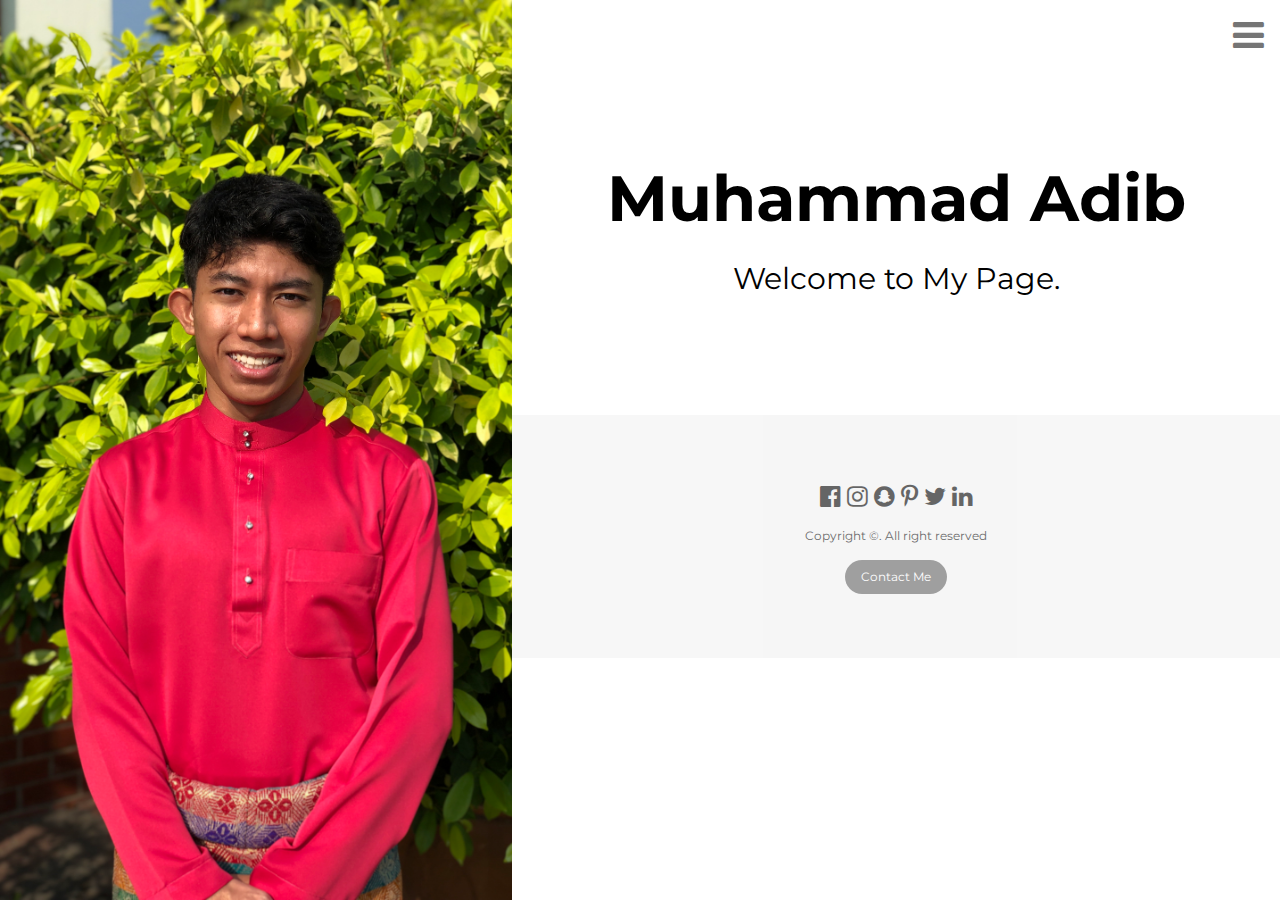
<file: index.html>
<!DOCTYPE html>
<html>
  <head>
    <title>Profile Page</title>
    <meta charset="UTF-8">
    <meta name="viewport" content="width=device-width, initial-scale=1">
    <link rel="stylesheet" href="https://www.w3schools.com/w3css/4/w3.css">
    <link rel="stylesheet" href="https://fonts.googleapis.com/css?family=Montserrat">
    <link rel="stylesheet" href="https://cdnjs.cloudflare.com/ajax/libs/font-awesome/4.7.0/css/font-awesome.min.css">
	<link rel="icon" type="image/x-icon" href="Icon.png">
    <style>
    body, h1,h2,h3,h4,h5,h6 {font-family: "Montserrat", sans-serif}
    .w3-row-padding img {margin-bottom: 12px}
    .bgimg {
      background-position: center;
      background-repeat: no-repeat;
      background-size: cover;
      background-image: url("Backround Image.JPG");
      min-height: 100%;
    }
    </style>
  </head>
<body>

<!-- Sidebar with image -->
<nav class="w3-sidebar w3-hide-medium w3-hide-small" style="width:40%">
  <div class="bgimg"></div>
</nav>

<!-- Hidden Sidebar (reveals when clicked on menu icon)-->
<nav class="w3-sidebar w3-black w3-animate-right w3-xxlarge" style="display:none;padding-top:150px;right:0;z-index:2" id="mySidebar">
  <a href="javascript:void(0)" onclick="closeNav()" class="w3-button w3-black w3-xxxlarge w3-display-topright" style="padding:0 12px;">
    <i class="fa fa-remove"></i>
  </a>
  <div class="w3-bar-block w3-center">
    <a href="index.html" class="w3-bar-item w3-button w3-text-grey w3-hover-black" onclick="closeNav()">Home</a>
	<a href="sign up.html" class="w3-bar-item w3-button w3-text-grey w3-hover-black" onclick="closeNav()">Sign Up</a>
	<a href="about.html" class="w3-bar-item w3-button w3-text-grey w3-hover-black" onclick="closeNav()">About</a>
	<a href="gallery.html" class="w3-bar-item w3-button w3-text-grey w3-hover-black" onclick="closeNav()">Gallery</a>
	<a href="resume.html" class="w3-bar-item w3-button w3-text-grey w3-hover-black" onclick="closeNav()">Resume</a>
	<a href="time table.html" class="w3-bar-item w3-button w3-text-grey w3-hover-black" onclick="closeNav()">Time Table</a>
    <a href="contact me.html" class="w3-bar-item w3-button w3-text-grey w3-hover-black" onclick="closeNav()">Contact</a>
  </div>
</nav>

<!-- Page Content -->
<div class="w3-main w3-padding-large" style="margin-left:40%">

  <!-- Menu icon to open sidebar -->
  <span class="w3-button w3-top w3-white w3-xxlarge w3-text-grey w3-hover-text-black" style="width:auto;right:0;" onclick="openNav()"><i class="fa fa-bars"></i></span>

  <!-- Header -->
  <header class="w3-container w3-center" style="padding:128px 16px" id="home">
    <h1 class="w3-jumbo"><b>Muhammad Adib</b></h1>
    <h2>Welcome to My Page.</h2>
    <img src="Backround Image.JPG" class="w3-image w3-hide-large w3-hide-small w3-round" style="display:block;width:60%;margin:auto;">
    <img src="Backround Image.JPG" class="w3-image w3-hide-large w3-hide-medium w3-round" width="1000" height="1333">
  </header>

   <!-- Footer. This section contains an ad for W3Schools Spaces. You can leave it to support us. -->
  <footer class="w3-container w3-padding-64 w3-light-grey w3-center w3-opacity w3-xlarge" style="margin:-24px">
    <i class="fa fa-facebook-official w3-hover-opacity"></i>
    <i class="fa fa-instagram w3-hover-opacity"></i>
    <i class="fa fa-snapchat w3-hover-opacity"></i>
    <i class="fa fa-pinterest-p w3-hover-opacity"></i>
    <i class="fa fa-twitter w3-hover-opacity"></i>
    <i class="fa fa-linkedin w3-hover-opacity"></i>
    <p class="w3-small">Copyright ©. All right reserved</p>
    <a class="w3-button w3-round-xxlarge w3-small w3-dark-grey" href="https://www.linkedin.com/in/adibjaafar/" target="_blank">Contact Me</a>  
    <!-- End footer -->
  </footer>
<!-- END PAGE CONTENT -->
</div>

<script>
// Open and close sidebar
function openNav() {
  document.getElementById("mySidebar").style.width = "60%";
  document.getElementById("mySidebar").style.display = "block";
}

function closeNav() {
  document.getElementById("mySidebar").style.display = "none";
}
</script>

</body>
</html>
</file>
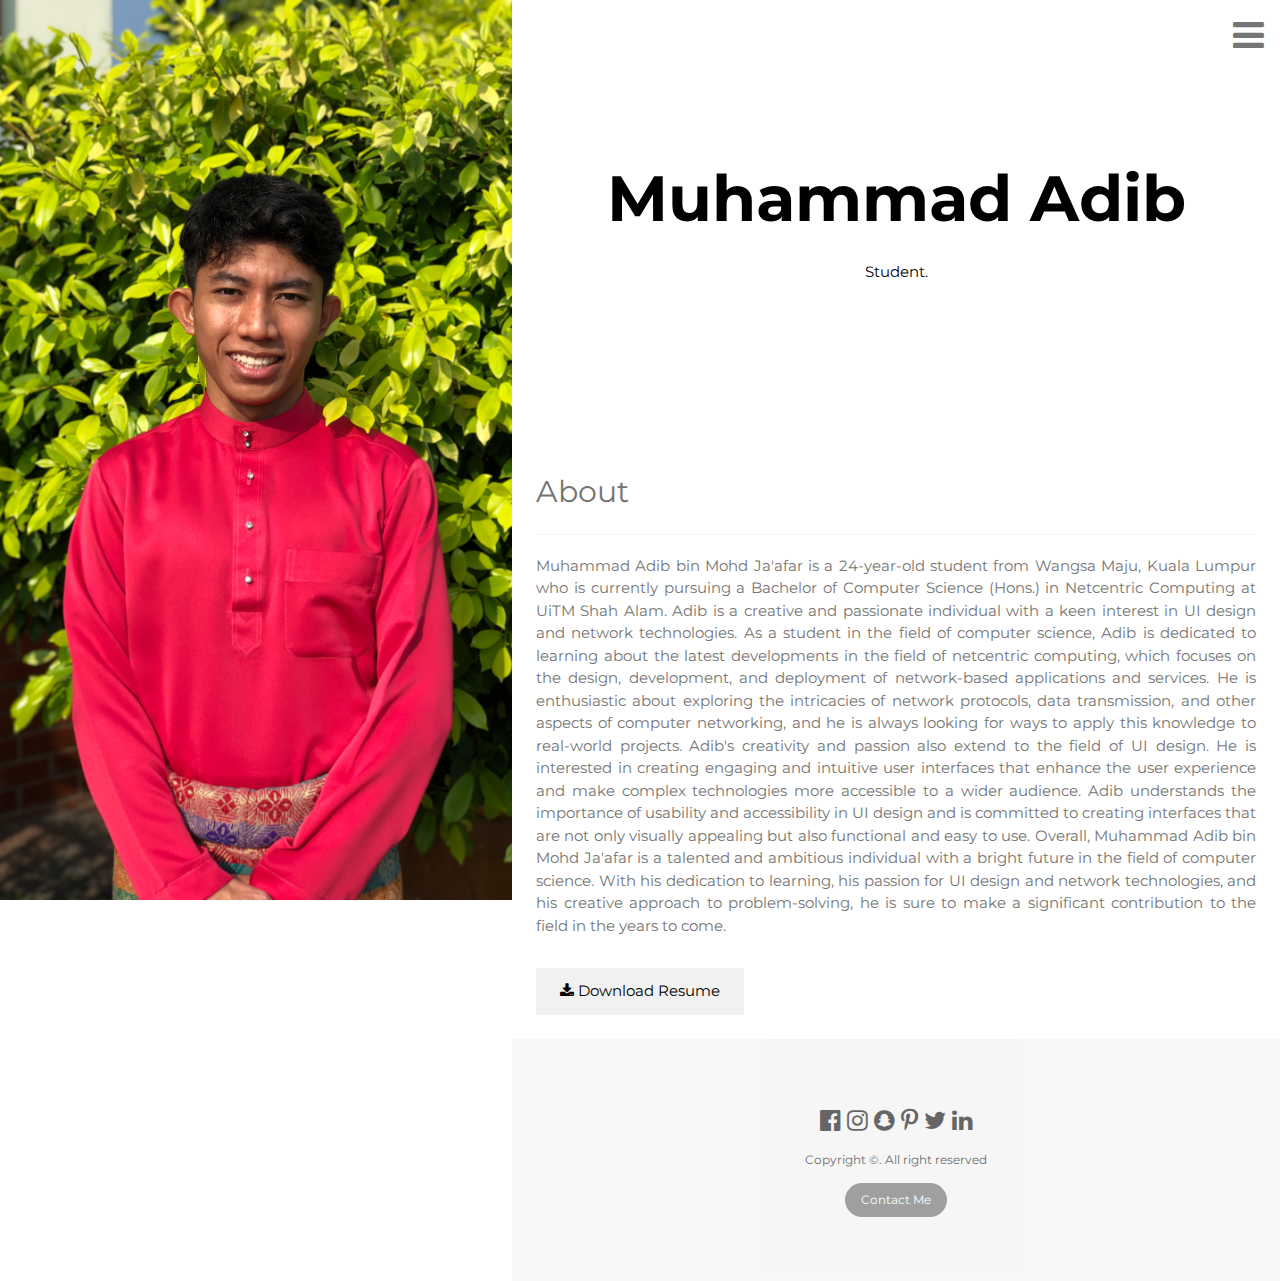
<file: About.html>
<!DOCTYPE html>
<html>
  <head>
    <title>About</title>
    <meta charset="UTF-8">
    <meta name="viewport" content="width=device-width, initial-scale=1">
    <link rel="stylesheet" href="https://www.w3schools.com/w3css/4/w3.css">
    <link rel="stylesheet" href="https://fonts.googleapis.com/css?family=Montserrat">
    <link rel="stylesheet" href="https://cdnjs.cloudflare.com/ajax/libs/font-awesome/4.7.0/css/font-awesome.min.css">
	<link rel="icon" type="image/x-icon" href="Icon.png">
    <style>
    body, h1,h2 {font-family: "Montserrat", sans-serif}
    .w3-row-padding img {margin-bottom: 12px}
    .bgimg {
      background-position: center;
      background-repeat: no-repeat;
      background-size: cover;
      background-image: url("Backround Image.JPG");
      min-height: 100%;
    }
    </style>
  </head>
<body>

<!-- Sidebar with image -->
<nav class="w3-sidebar w3-hide-medium w3-hide-small" style="width:40%">
  <div class="bgimg"></div>
</nav>

<!-- Hidden Sidebar (reveals when clicked on menu icon)-->
<nav class="w3-sidebar w3-black w3-animate-right w3-xxlarge" style="display:none;padding-top:150px;right:0;z-index:2" id="mySidebar">
  <a href="javascript:void(0)" onclick="closeNav()" class="w3-button w3-black w3-xxxlarge w3-display-topright" style="padding:0 12px;">
    <i class="fa fa-remove"></i>
  </a>
 <div class="w3-bar-block w3-center">
    <a href="index.html" class="w3-bar-item w3-button w3-text-grey w3-hover-black" onclick="closeNav()">Home</a>
	<a href="sign up.html" class="w3-bar-item w3-button w3-text-grey w3-hover-black" onclick="closeNav()">Sign Up</a>
	<a href="about.html" class="w3-bar-item w3-button w3-text-grey w3-hover-black" onclick="closeNav()">About</a>
	<a href="gallery.html" class="w3-bar-item w3-button w3-text-grey w3-hover-black" onclick="closeNav()">Gallery</a>
	<a href="resume.html" class="w3-bar-item w3-button w3-text-grey w3-hover-black" onclick="closeNav()">Resume</a>
	<a href="time table.html" class="w3-bar-item w3-button w3-text-grey w3-hover-black" onclick="closeNav()">Time Table</a>
    <a href="contact me.html" class="w3-bar-item w3-button w3-text-grey w3-hover-black" onclick="closeNav()">Contact</a>
  </div>
</nav>

<!-- Page Content -->
<div class="w3-main w3-padding-large" style="margin-left:40%">

  <!-- Menu icon to open sidebar -->
  <span class="w3-button w3-top w3-white w3-xxlarge w3-text-grey w3-hover-text-black" style="width:auto;right:0;" onclick="openNav()"><i class="fa fa-bars"></i></span>

  <!-- Header -->
  <header class="w3-container w3-center" style="padding:128px 16px" id="home">
    <h1 class="w3-jumbo"><b>Muhammad Adib</b></h1>
    <p>Student.</p>
    <img src="Backround Image.JPG" class="w3-image w3-hide-large w3-hide-small w3-round" style="display:block;width:60%;margin:auto;">
    <img src="Backround Image.JPG" class="w3-image w3-hide-large w3-hide-medium w3-round" width="1000" height="1333">
  </header>
  <!-- About Section -->
  <div class="w3-content w3-justify w3-text-grey w3-padding-32" id="about">
    <h2>About</h2>
    <hr class="w3-opacity">
    <p>Muhammad Adib bin Mohd Ja'afar is a 24-year-old student from Wangsa Maju, Kuala Lumpur who is currently pursuing a Bachelor of Computer Science (Hons.) in Netcentric Computing at UiTM Shah Alam. Adib is a creative and passionate individual with a keen interest in UI design and network technologies.

As a student in the field of computer science, Adib is dedicated to learning about the latest developments in the field of netcentric computing, which focuses on the design, development, and deployment of network-based applications and services. He is enthusiastic about exploring the intricacies of network protocols, data transmission, and other aspects of computer networking, and he is always looking for ways to apply this knowledge to real-world projects.

Adib's creativity and passion also extend to the field of UI design. He is interested in creating engaging and intuitive user interfaces that enhance the user experience and make complex technologies more accessible to a wider audience. Adib understands the importance of usability and accessibility in UI design and is committed to creating interfaces that are not only visually appealing but also functional and easy to use.

Overall, Muhammad Adib bin Mohd Ja'afar is a talented and ambitious individual with a bright future in the field of computer science. With his dedication to learning, his passion for UI design and network technologies, and his creative approach to problem-solving, he is sure to make a significant contribution to the field in the years to come.
    </p>
<a href="Resume.pdf" download>
  <button class="w3-button w3-light-grey w3-padding-large w3-section">
      <i class="fa fa-download"></i> Download Resume
    </button>
</a>
    
  <!-- End About Section -->
  </div>
  <!-- Footer. This section contains an ad for W3Schools Spaces. You can leave it to support us. -->
  <footer class="w3-container w3-padding-64 w3-light-grey w3-center w3-opacity w3-xlarge" style="margin:-24px">
    <i class="fa fa-facebook-official w3-hover-opacity"></i>
    <i class="fa fa-instagram w3-hover-opacity"></i>
    <i class="fa fa-snapchat w3-hover-opacity"></i>
    <i class="fa fa-pinterest-p w3-hover-opacity"></i>
    <i class="fa fa-twitter w3-hover-opacity"></i>
    <i class="fa fa-linkedin w3-hover-opacity"></i>
    <p class="w3-small">Copyright ©. All right reserved</p>
    <a class="w3-button w3-round-xxlarge w3-small w3-dark-grey" href="https://www.linkedin.com/in/adibjaafar/" target="_blank">Contact Me</a>  
    <!-- End footer -->
  </footer>
<!-- END PAGE CONTENT -->
</div>

<script>
// Open and close sidebar
function openNav() {
  document.getElementById("mySidebar").style.width = "60%";
  document.getElementById("mySidebar").style.display = "block";
}

function closeNav() {
  document.getElementById("mySidebar").style.display = "none";
}
</script>

</body>
</html>
</file>
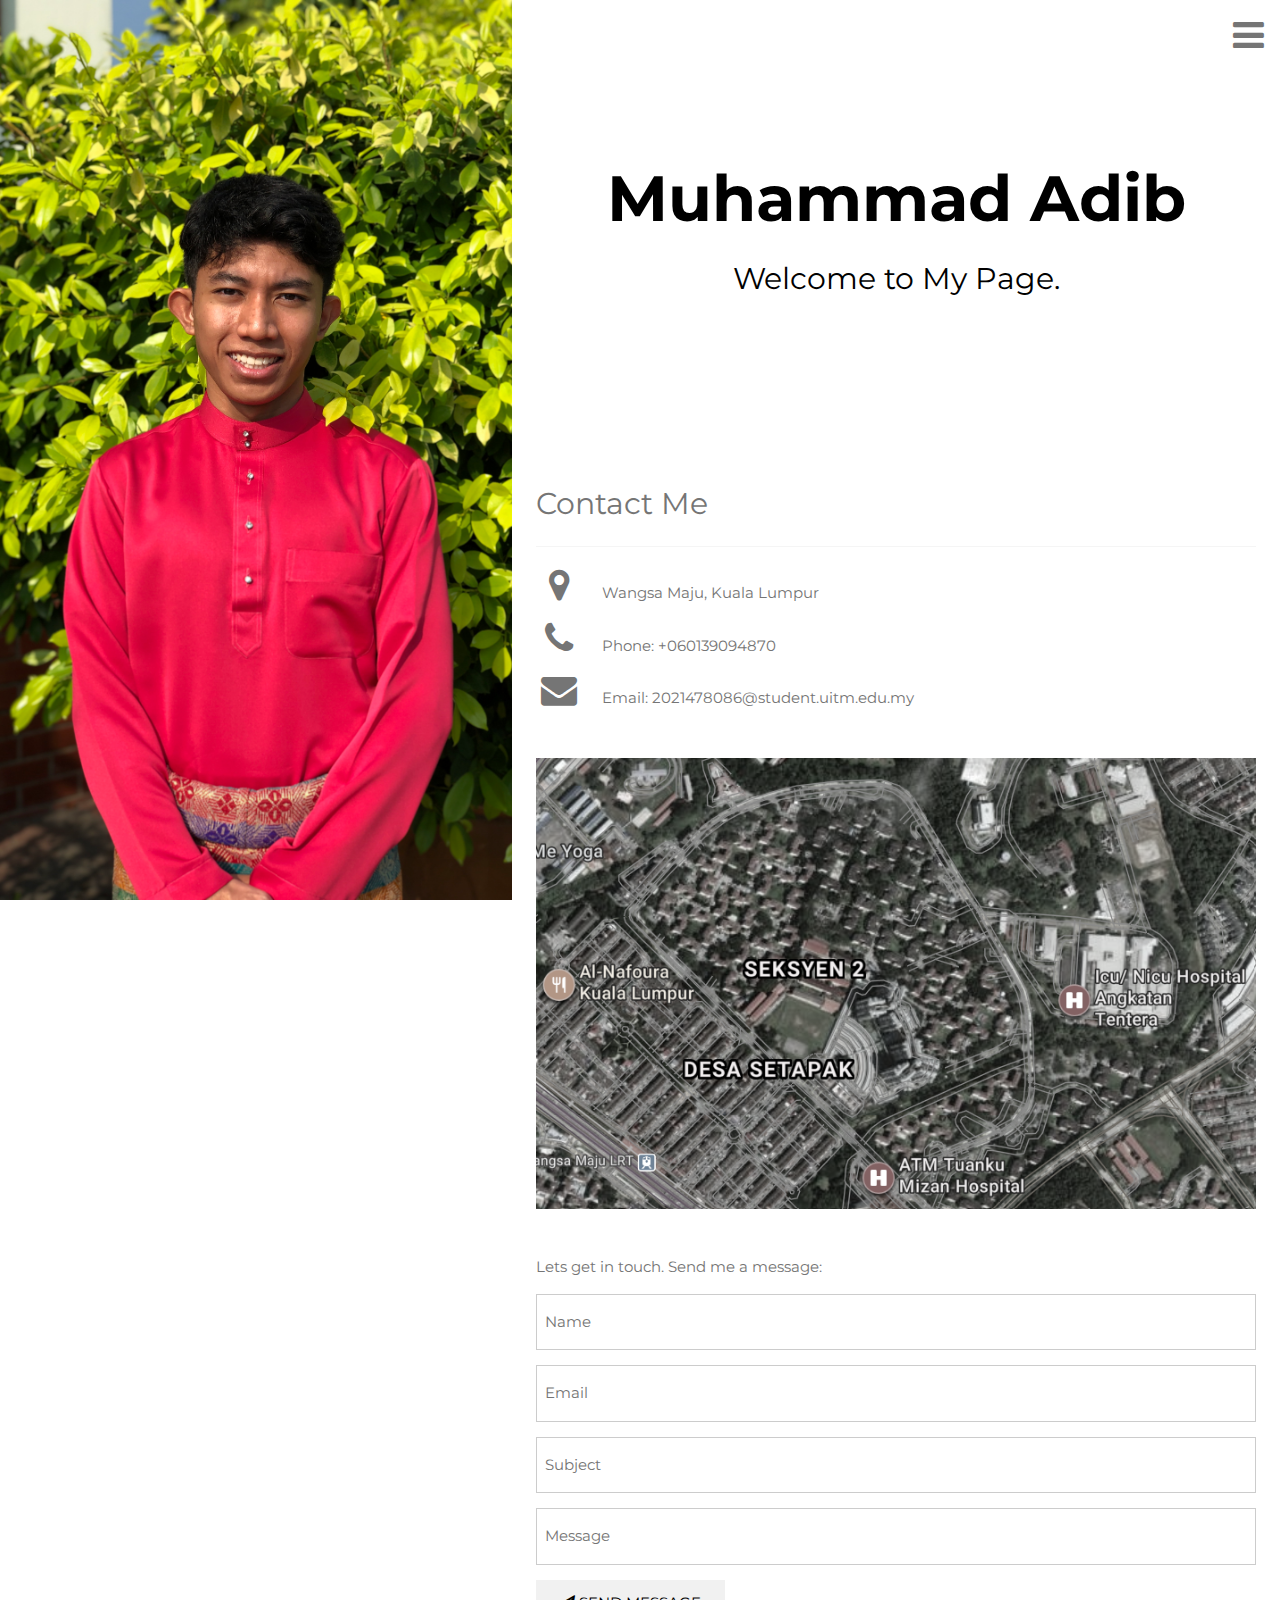
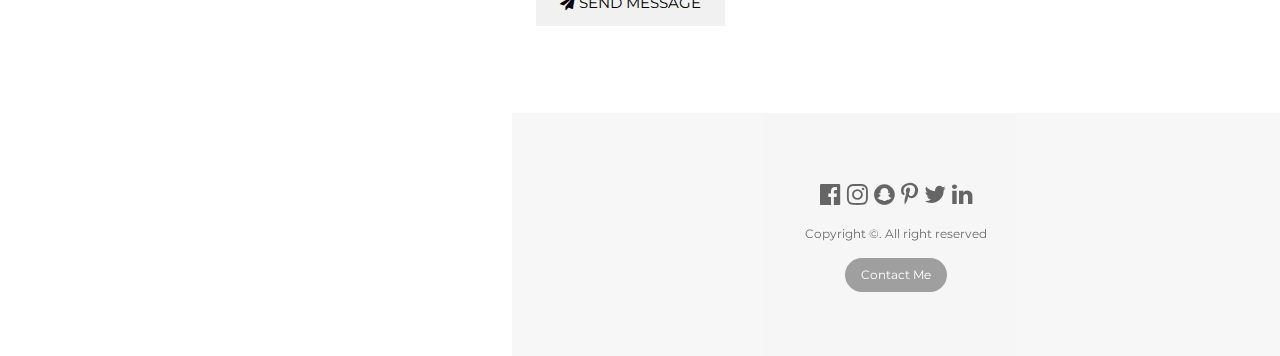
<file: Contact Me.html>
<!DOCTYPE html>
<html>
  <head>
    <title>Contact Me</title>
    <meta charset="UTF-8">
    <meta name="viewport" content="width=device-width, initial-scale=1">
    <link rel="stylesheet" href="https://www.w3schools.com/w3css/4/w3.css">
    <link rel="stylesheet" href="https://fonts.googleapis.com/css?family=Montserrat">
    <link rel="stylesheet" href="https://cdnjs.cloudflare.com/ajax/libs/font-awesome/4.7.0/css/font-awesome.min.css">
	<link rel="icon" type="image/x-icon" href="Icon.png">
    <style>
    body, h1,h2,h3,h4,h5,h6 {font-family: "Montserrat", sans-serif}
    .w3-row-padding img {margin-bottom: 12px}
    .bgimg {
      background-position: center;
      background-repeat: no-repeat;
      background-size: cover;
      background-image: url("Backround Image.JPG");
      min-height: 100%;
    }
    </style>
  </head>
<body>

<!-- Sidebar with image -->
<nav class="w3-sidebar w3-hide-medium w3-hide-small" style="width:40%">
  <div class="bgimg"></div>
</nav>

<!-- Hidden Sidebar (reveals when clicked on menu icon)-->
<nav class="w3-sidebar w3-black w3-animate-right w3-xxlarge" style="display:none;padding-top:150px;right:0;z-index:2" id="mySidebar">
  <a href="javascript:void(0)" onclick="closeNav()" class="w3-button w3-black w3-xxxlarge w3-display-topright" style="padding:0 12px;">
    <i class="fa fa-remove"></i>
  </a>
  <div class="w3-bar-block w3-center">
    <a href="index.html" class="w3-bar-item w3-button w3-text-grey w3-hover-black" onclick="closeNav()">Home</a>
	<a href="sign up.html" class="w3-bar-item w3-button w3-text-grey w3-hover-black" onclick="closeNav()">Sign Up</a>
	<a href="about.html" class="w3-bar-item w3-button w3-text-grey w3-hover-black" onclick="closeNav()">About</a>
	<a href="gallery.html" class="w3-bar-item w3-button w3-text-grey w3-hover-black" onclick="closeNav()">Gallery</a>
	<a href="resume.html" class="w3-bar-item w3-button w3-text-grey w3-hover-black" onclick="closeNav()">Resume</a>
	<a href="time table.html" class="w3-bar-item w3-button w3-text-grey w3-hover-black" onclick="closeNav()">Time Table</a>
    <a href="contact me.html" class="w3-bar-item w3-button w3-text-grey w3-hover-black" onclick="closeNav()">Contact</a>
  </div>
</nav>

<!-- Page Content -->
<div class="w3-main w3-padding-large" style="margin-left:40%">

  <!-- Menu icon to open sidebar -->
  <span class="w3-button w3-top w3-white w3-xxlarge w3-text-grey w3-hover-text-black" style="width:auto;right:0;" onclick="openNav()"><i class="fa fa-bars"></i></span>

  <!-- Header -->
  <header class="w3-container w3-center" style="padding:128px 16px" id="home">
    <h1 class="w3-jumbo"><b>Muhammad Adib</b></h1>
    <h2>Welcome to My Page.</h2>
    <img src="Backround Image.JPG" class="w3-image w3-hide-large w3-hide-small w3-round" style="display:block;width:60%;margin:auto;">
    <img src="Backround Image.JPG" class="w3-image w3-hide-large w3-hide-medium w3-round" width="1000" height="1333">
  </header>
   <!-- Contact Section -->
  <div class="w3-padding-32 w3-content w3-text-grey" id="contact" style="margin-bottom:64px">
    <h2>Contact Me</h2>
    <hr class="w3-opacity">

    <div class="w3-section">
      <p><i class="fa fa-map-marker fa-fw w3-xxlarge w3-margin-right"></i> Wangsa Maju, Kuala Lumpur</p>
      <p><i class="fa fa-phone fa-fw w3-xxlarge w3-margin-right"></i> Phone: +060139094870</p>
      <p><i class="fa fa-envelope fa-fw w3-xxlarge w3-margin-right"> </i> Email: 2021478086@student.uitm.edu.my</p>
    </div>
    
    <!-- Image of location/map -->
    <img src="Wangsa Maju Map.png" class="w3-image w3-greyscale" style="width:100%;margin:32px 0">
   
    <p>Lets get in touch. Send me a message:</p>
    <form action="/action_page.php" target="_blank">
      <p><input class="w3-input w3-padding-16 w3-border" type="text" placeholder="Name" required name="Name"></p>
      <p><input class="w3-input w3-padding-16 w3-border" type="text" placeholder="Email" required name="Email"></p>
      <p><input class="w3-input w3-padding-16 w3-border" type="text" placeholder="Subject" required name="Subject"></p>
      <p><input class="w3-input w3-padding-16 w3-border" type="text" placeholder="Message" required name="Message"></p>
      <p>
        <button class="w3-button w3-light-grey w3-padding-large" type="submit">
          <i class="fa fa-paper-plane"></i> SEND MESSAGE

        </button>
      </p>
    </form>
  <!-- End Contact Section -->
  </div>  

   <!-- Footer. This section contains an ad for W3Schools Spaces. You can leave it to support us. -->
  <footer class="w3-container w3-padding-64 w3-light-grey w3-center w3-opacity w3-xlarge" style="margin:-24px">
    <i class="fa fa-facebook-official w3-hover-opacity"></i>
    <i class="fa fa-instagram w3-hover-opacity"></i>
    <i class="fa fa-snapchat w3-hover-opacity"></i>
    <i class="fa fa-pinterest-p w3-hover-opacity"></i>
    <i class="fa fa-twitter w3-hover-opacity"></i>
    <i class="fa fa-linkedin w3-hover-opacity"></i>
    <p class="w3-small">Copyright ©. All right reserved</p>
    <a class="w3-button w3-round-xxlarge w3-small w3-dark-grey" href="https://www.linkedin.com/in/adibjaafar/" target="_blank">Contact Me</a>  
    <!-- End footer -->
  </footer>
<!-- END PAGE CONTENT -->
</div>

<script>
// Open and close sidebar
function openNav() {
  document.getElementById("mySidebar").style.width = "60%";
  document.getElementById("mySidebar").style.display = "block";
}

function closeNav() {
  document.getElementById("mySidebar").style.display = "none";
}
</script>

</body>
</html>
</file>
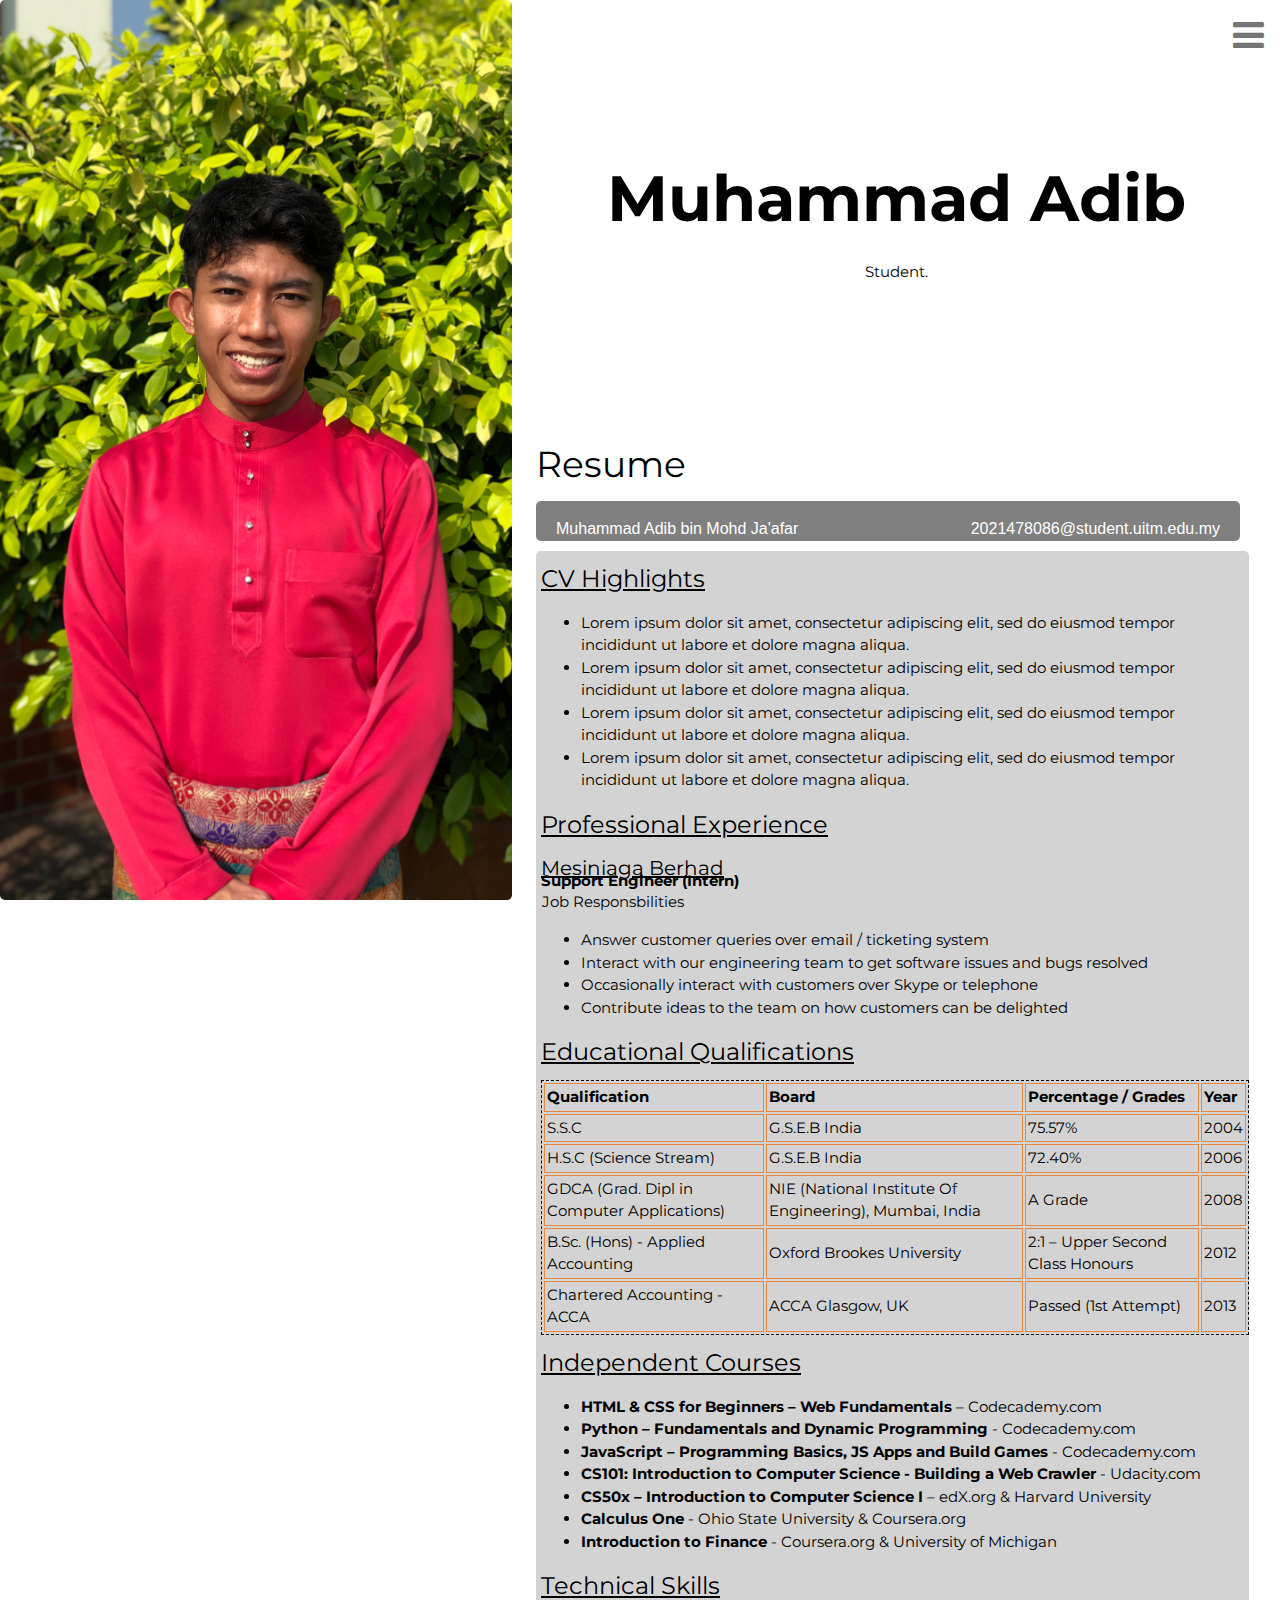
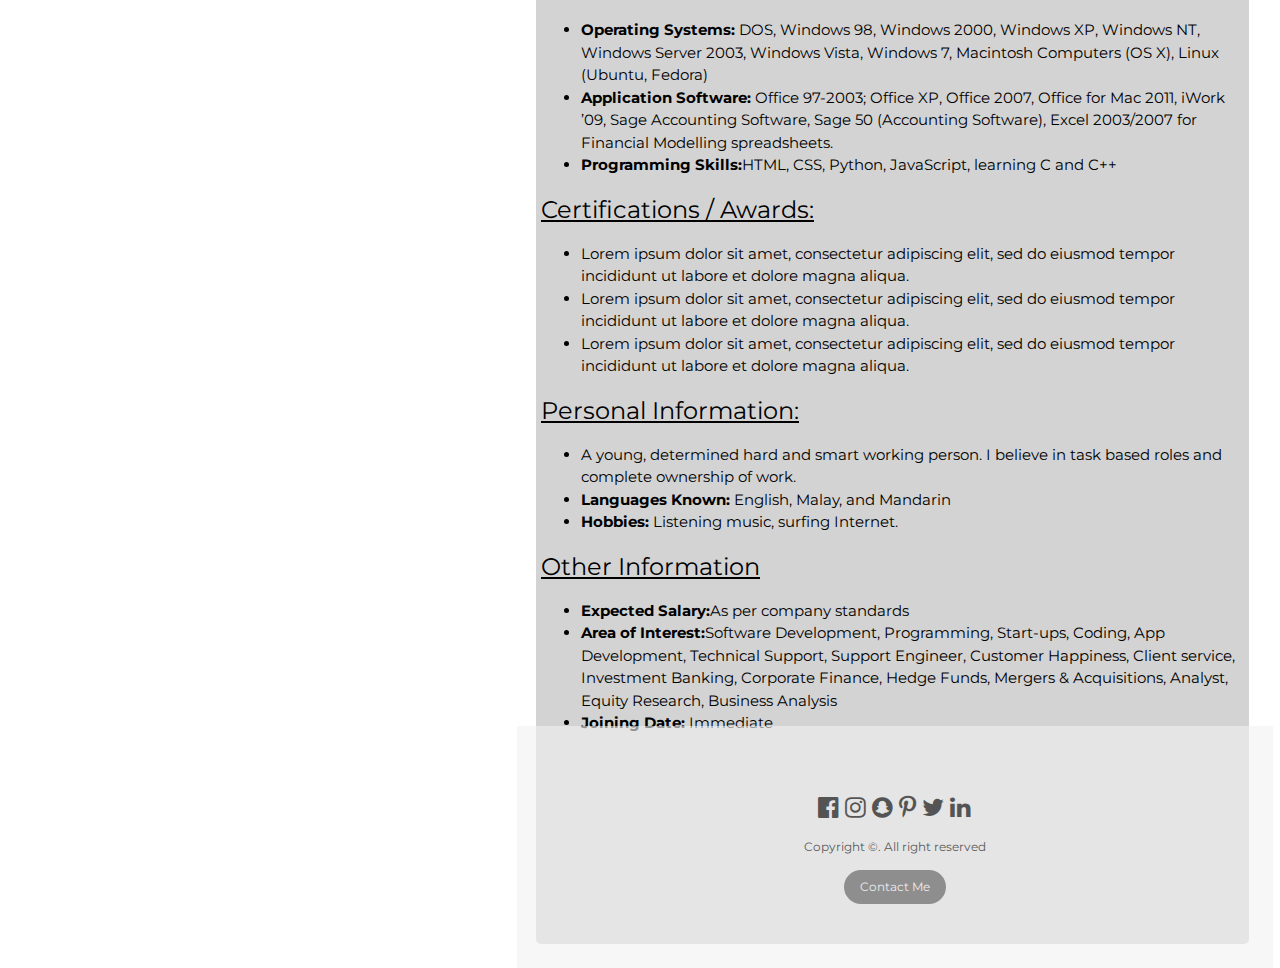
<file: Resume.html>
<!DOCTYPE html>
<html>
  <head>
    <title>Resume</title>
    <meta charset="UTF-8">
    <meta name="viewport" content="width=device-width, initial-scale=1">
    <link rel="stylesheet" href="https://www.w3schools.com/w3css/4/w3.css">
	<link type="text/css" rel="stylesheet" href="Resume.css"/>
    <link rel="stylesheet" href="https://fonts.googleapis.com/css?family=Montserrat">
    <link rel="stylesheet" href="https://cdnjs.cloudflare.com/ajax/libs/font-awesome/4.7.0/css/font-awesome.min.css">
	<link rel="icon" type="image/x-icon" href="Icon.png">
    <style>
    body, h1,h2,h3,h4,h5,h6 {font-family: "Montserrat", sans-serif}
    .w3-row-padding img {margin-bottom: 12px}
    .bgimg {
      background-position: center;
      background-repeat: no-repeat;
      background-size: cover;
      background-image: url("Backround Image.JPG");
      min-height: 100%;
    }
	 
    </style>
  </head>
<body>

<!-- Sidebar with image -->
<nav class="w3-sidebar w3-hide-medium w3-hide-small" style="width:40%">
  <div class="bgimg"></div>
</nav>

<!-- Hidden Sidebar (reveals when clicked on menu icon)-->
<nav class="w3-sidebar w3-black w3-animate-right w3-xxlarge" style="display:none;padding-top:150px;right:0;z-index:2" id="mySidebar">
  <a href="javascript:void(0)" onclick="closeNav()" class="w3-button w3-black w3-xxxlarge w3-display-topright" style="padding:0 12px;">
    <i class="fa fa-remove"></i>
  </a>
 <div class="w3-bar-block w3-center">
    <a href="index.html" class="w3-bar-item w3-button w3-text-grey w3-hover-black" onclick="closeNav()">Home</a>
	<a href="sign up.html" class="w3-bar-item w3-button w3-text-grey w3-hover-black" onclick="closeNav()">Sign Up</a>
	<a href="about.html" class="w3-bar-item w3-button w3-text-grey w3-hover-black" onclick="closeNav()">About</a>
	<a href="gallery.html" class="w3-bar-item w3-button w3-text-grey w3-hover-black" onclick="closeNav()">Gallery</a>
	<a href="resume.html" class="w3-bar-item w3-button w3-text-grey w3-hover-black" onclick="closeNav()">Resume</a>
	<a href="time table.html" class="w3-bar-item w3-button w3-text-grey w3-hover-black" onclick="closeNav()">Time Table</a>
    <a href="contact me.html" class="w3-bar-item w3-button w3-text-grey w3-hover-black" onclick="closeNav()">Contact</a>
  </div>
</nav>

<!-- Page Content -->
<div class="w3-main w3-padding-large" style="margin-left:40%">

  <!-- Menu icon to open sidebar -->
  <span class="w3-button w3-top w3-white w3-xxlarge w3-text-grey w3-hover-text-black" style="width:auto;right:0;" onclick="openNav()"><i class="fa fa-bars"></i></span>

  <!-- Header -->
  <header class="w3-container w3-center" style="padding:128px 16px" id="home">
    <h1 class="w3-jumbo"><b>Muhammad Adib</b></h1>
    <p>Student.</p>
    <img src="Backround Image.JPG" class="w3-image w3-hide-large w3-hide-small w3-round" style="display:block;width:60%;margin:auto;">
    <img src="Backround Image.JPG" class="w3-image w3-hide-large w3-hide-medium w3-round" width="1000" height="1333">
  </header>
	<h1>Resume</h1>
    <div id="header">
<p id="name">Muhammad Adib bin Mohd Ja'afar</p>
         <a href="mailto:2021478086@student.uitm.edu.my" target="_blank"><p id="email">2021478086@student.uitm.edu.my</p></a>
     </div>
     <div class="left">
     </div>
     <div class="right">
            <h3>CV Highlights</h3>
            <p>
            <ul>
                <li>Lorem ipsum dolor sit amet, consectetur adipiscing elit, sed do eiusmod tempor incididunt ut labore et dolore magna aliqua.</li>
                <li>Lorem ipsum dolor sit amet, consectetur adipiscing elit, sed do eiusmod tempor incididunt ut labore et dolore magna aliqua.</li>
                <li>Lorem ipsum dolor sit amet, consectetur adipiscing elit, sed do eiusmod tempor incididunt ut labore et dolore magna aliqua.</li>
                <li>Lorem ipsum dolor sit amet, consectetur adipiscing elit, sed do eiusmod tempor incididunt ut labore et dolore magna aliqua.</li></ul>
            </p>
            <h3>Professional Experience</h3>
            <h4 id="company-name">Mesiniaga Berhad</h4>
            <p id="job-title"><strong>Support Engineer (Intern)</strong></p>
            <p id="job-responsibilities">Job Responsbilities</p>
            <p>
            <ul>
                <li>Answer customer queries over email / ticketing system</li>
                <li>Interact with our engineering team to get software issues and bugs resolved</li>
                <li>Occasionally interact with customers over Skype or telephone</li>
                <li>Contribute ideas to the team on how customers can be delighted</li></ul>
            </p>
            <h3>Educational Qualifications</h3>
            <table>
                <tr id="heading">
                    <td>Qualification</td>
                    <td>Board</td>
                    <td>Percentage / Grades</td>
                    <td>Year</td>
                </tr>
                <tr>
                    <td>S.S.C</td>
                    <td>G.S.E.B India</td>
                    <td>75.57%</td>
                    <td>2004</td>
                </tr>
                <tr>
                    <td>H.S.C (Science Stream)</td>
                    <td>G.S.E.B India</td>
                    <td>72.40%</td>
                    <td>2006</td>
                </tr>
                <tr>
                    <td>GDCA (Grad. Dipl in Computer Applications)</td>
                    <td>NIE (National Institute Of Engineering), Mumbai, India</td>
                    <td>A Grade</td>
                    <td>2008</td>
                </tr>
                <tr>
                    <td>B.Sc. (Hons) - Applied Accounting</td>
                    <td>Oxford Brookes University</td>
                    <td>2:1 – Upper Second Class Honours</td>
                    <td>2012</td>
                </tr>
                <tr>
                    <td>Chartered Accounting - ACCA</td>
                    <td>ACCA Glasgow, UK</td>
                    <td>Passed (1st Attempt)</td>
                    <td>2013</td>
                </tr>
            </table>
            <h3>Independent Courses</h3>
            <p>
            <ul>
                <li>
                <span id="course-name">HTML & CSS for Beginners – Web Fundamentals</span> – Codecademy.com</li>
                <li>
                <span id="course-name">Python – Fundamentals and Dynamic Programming </span> - Codecademy.com</li>
                <li>
                <span id="course-name">JavaScript – Programming Basics, JS Apps and Build Games </span> - Codecademy.com</li>
                <li>
                <span id="course-name">CS101: Introduction to Computer Science - Building a Web Crawler</span> - Udacity.com</li>
                <li>
                <span id="course-name">CS50x – Introduction to Computer Science I</span> – edX.org & Harvard University</li>
                <li>
                <span id="course-name">Calculus One</span> - Ohio State University & Coursera.org</li>
                <li>
                <span id="course-name">Introduction to Finance</span> - Coursera.org & University of Michigan</li>
            </ul>
            <h3>Technical Skills</h3>
            <p>
            <ul>
                <li>
                <span id="course-name">Operating Systems:</span> DOS, Windows 98, Windows 2000, Windows XP, Windows NT, Windows Server 2003, Windows Vista, Windows 7, Macintosh Computers (OS X), Linux (Ubuntu, Fedora)</li>
                <li>
                <span id="course-name">Application Software:</span> Office 97-2003; Office XP, Office 2007, Office for Mac 2011, iWork ’09, Sage Accounting Software, Sage 50 (Accounting Software), Excel 2003/2007 for Financial Modelling spreadsheets.</li>
                <li>
                <span id="course-name">Programming Skills:</span>HTML, CSS, Python, JavaScript, learning C and C++</li></ul>
            </p>
            <h3>Certifications / Awards:</h3>
            <p>
            <ul>
                <li>Lorem ipsum dolor sit amet, consectetur adipiscing elit, sed do eiusmod tempor incididunt ut labore et dolore magna aliqua.</li>
                <li>Lorem ipsum dolor sit amet, consectetur adipiscing elit, sed do eiusmod tempor incididunt ut labore et dolore magna aliqua.</li>
                <li>Lorem ipsum dolor sit amet, consectetur adipiscing elit, sed do eiusmod tempor incididunt ut labore et dolore magna aliqua.</li></ul>
            </p>
            <h3>Personal Information:</h3>
            <p>
            <ul>
                <li>
                A young, determined hard and smart working person. I believe in task based roles and complete ownership of work.
                <li>
                <span id="course-name">Languages Known:</span> English, Malay, and Mandarin</li>
                <li>
                <span id="course-name">Hobbies:</span> Listening music, surfing Internet.</li> </ul>
            </p>
            <h3>Other Information</h3>
            <p>
            <ul>
                <li>
                <span id="course-name">Expected Salary:</span>As per company standards</li>
                <li>
                <span id="course-name">Area of Interest:</span>Software Development, Programming, Start-ups, Coding, App Development, Technical Support, Support Engineer, Customer Happiness, Client service, Investment Banking, Corporate Finance, Hedge Funds, Mergers & Acquisitions, Analyst, Equity Research, Business Analysis</li>
                <li>
                <span id="course-name">Joining Date:</span> Immediate</li></ul>
            </p>
  <!-- Footer. This section contains an ad for W3Schools Spaces. You can leave it to support us. -->
  <footer class="w3-container w3-padding-64 w3-light-grey w3-center w3-opacity w3-xlarge" style="margin:-24px">
    <i class="fa fa-facebook-official w3-hover-opacity"></i>
    <i class="fa fa-instagram w3-hover-opacity"></i>
    <i class="fa fa-snapchat w3-hover-opacity"></i>
    <i class="fa fa-pinterest-p w3-hover-opacity"></i>
    <i class="fa fa-twitter w3-hover-opacity"></i>
    <i class="fa fa-linkedin w3-hover-opacity"></i>
    <p class="w3-small">Copyright ©. All right reserved</p>
    <a class="w3-button w3-round-xxlarge w3-small w3-dark-grey" href="https://www.linkedin.com/in/adibjaafar/" target="_blank">Contact Me</a>  
    <!-- End footer -->
  </footer>
<!-- END PAGE CONTENT -->
</div>

<script>
// Open and close sidebar
function openNav() {
  document.getElementById("mySidebar").style.width = "60%";
  document.getElementById("mySidebar").style.display = "block";
}

function closeNav() {
  document.getElementById("mySidebar").style.display = "none";
}
</script>

</body>
</html>
</file>
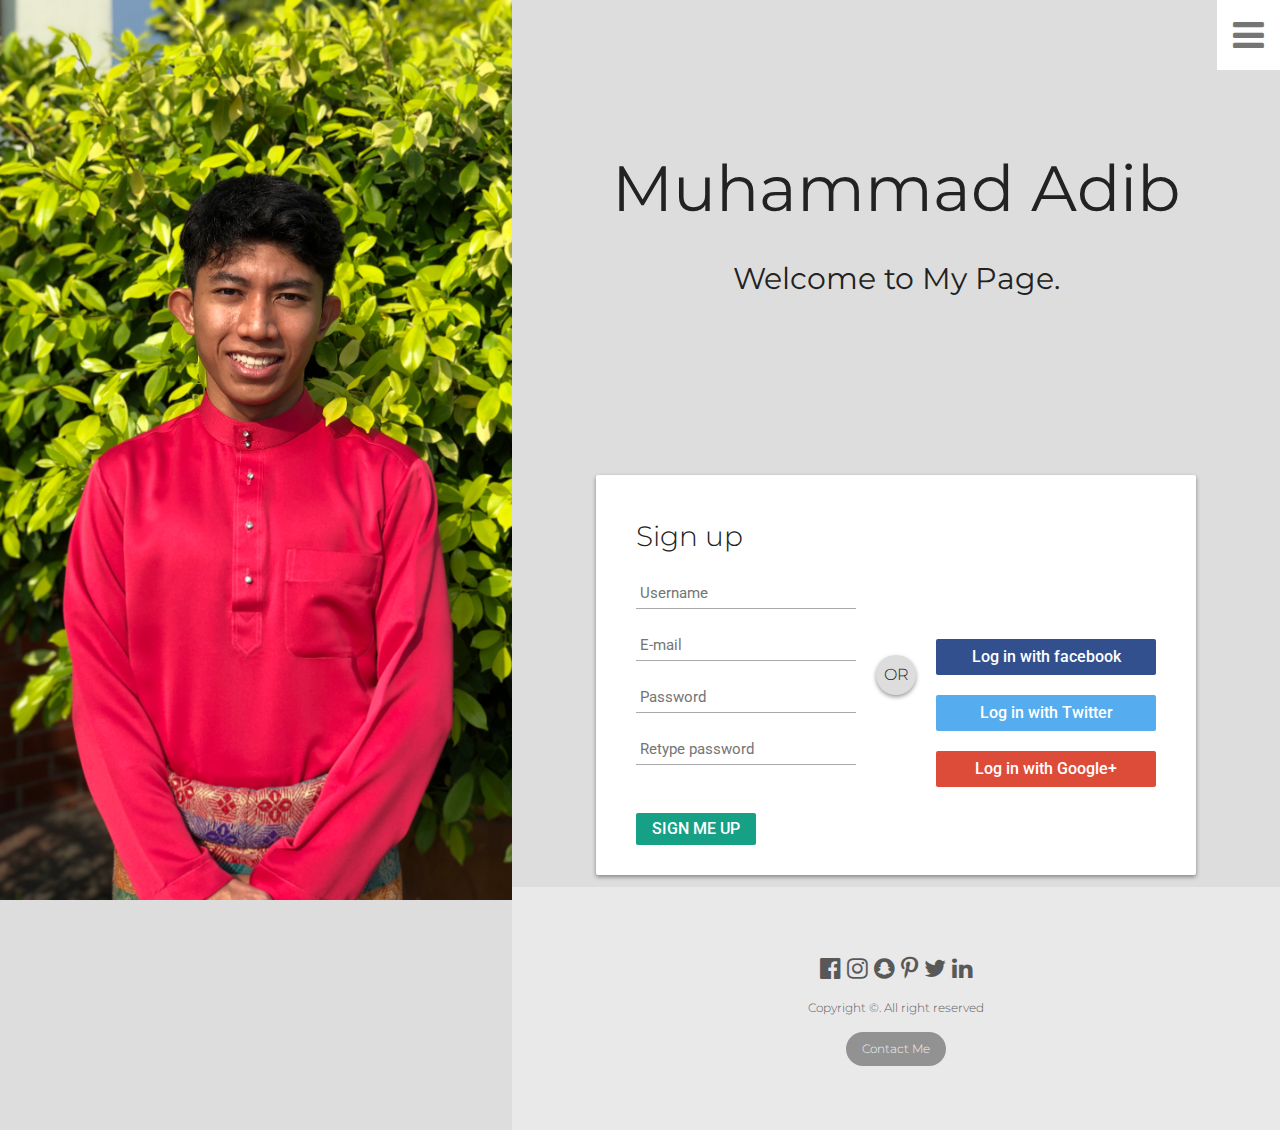
<file: Sign Up.html>
<!DOCTYPE html>
<html>
  <head>
    <title>Sign Up</title>
    <meta charset="UTF-8">
    <meta name="viewport" content="width=device-width, initial-scale=1">
    <link rel="stylesheet" href="https://www.w3schools.com/w3css/4/w3.css">
	<link rel="stylesheet" href="Sign Up.css">
    <link rel="stylesheet" href="https://fonts.googleapis.com/css?family=Montserrat">
    <link rel="stylesheet" href="https://cdnjs.cloudflare.com/ajax/libs/font-awesome/4.7.0/css/font-awesome.min.css">
	<link rel="icon" type="image/x-icon" href="Icon.png">
    <style>
    body, h1,h2,h3,h4,h5,h6 {font-family: "Montserrat", sans-serif}
    .w3-row-padding img {margin-bottom: 12px}
    .bgimg {
      background-position: center;
      background-repeat: no-repeat;
      background-size: cover;
      background-image: url("Backround Image.JPG");
      min-height: 100%;
    }
    </style>
  </head>
<body>

<!-- Sidebar with image -->
<nav class="w3-sidebar w3-hide-medium w3-hide-small" style="width:40%">
  <div class="bgimg"></div>
</nav>

<!-- Hidden Sidebar (reveals when clicked on menu icon)-->
<nav class="w3-sidebar w3-black w3-animate-right w3-xxlarge" style="display:none;padding-top:150px;right:0;z-index:2" id="mySidebar">
  <a href="javascript:void(0)" onclick="closeNav()" class="w3-button w3-black w3-xxxlarge w3-display-topright" style="padding:0 12px;">
    <i class="fa fa-remove"></i>
  </a>
  <div class="w3-bar-block w3-center">
    <a href="index.html" class="w3-bar-item w3-button w3-text-grey w3-hover-black" onclick="closeNav()">Home</a>
	<a href="sign up.html" class="w3-bar-item w3-button w3-text-grey w3-hover-black" onclick="closeNav()">Sign Up</a>
	<a href="about.html" class="w3-bar-item w3-button w3-text-grey w3-hover-black" onclick="closeNav()">About</a>
	<a href="gallery.html" class="w3-bar-item w3-button w3-text-grey w3-hover-black" onclick="closeNav()">Gallery</a>
	<a href="resume.html" class="w3-bar-item w3-button w3-text-grey w3-hover-black" onclick="closeNav()">Resume</a>
	<a href="time table.html" class="w3-bar-item w3-button w3-text-grey w3-hover-black" onclick="closeNav()">Time Table</a>
    <a href="contact me.html" class="w3-bar-item w3-button w3-text-grey w3-hover-black" onclick="closeNav()">Contact</a>
  </div>
</nav>

<!-- Page Content -->
<div class="w3-main w3-padding-large" style="margin-left:40%">

  <!-- Menu icon to open sidebar -->
  <span class="w3-button w3-top w3-white w3-xxlarge w3-text-grey w3-hover-text-black" style="width:auto;right:0;" onclick="openNav()"><i class="fa fa-bars"></i></span>

  <!-- Header -->
  <header class="w3-container w3-center" style="padding:128px 16px" id="home">
    <h1 class="w3-jumbo"><b>Muhammad Adib</b></h1>
    <h2>Welcome to My Page.</h2>
    <img src="Backround Image.JPG" class="w3-image w3-hide-large w3-hide-small w3-round" style="display:block;width:60%;margin:auto;">
    <img src="Backround Image.JPG" class="w3-image w3-hide-large w3-hide-medium w3-round" width="1000" height="1333">
  </header>
  <div id="login-box">
  <div class="left">
    <h1>Sign up</h1>
    
    <input type="text" name="username" placeholder="Username" />
    <input type="text" name="email" placeholder="E-mail" />
    <input type="password" name="password" placeholder="Password" />
    <input type="password" name="password2" placeholder="Retype password" />
    
    <input type="submit" name="signup_submit" value="Sign me up" />
  </div>
  
  <div class="right">
    <span class="loginwith">Sign in with<br />social network</span>
    
    <button class="social-signin facebook">Log in with facebook</button>
    <button class="social-signin twitter">Log in with Twitter</button>
    <button class="social-signin google">Log in with Google+</button>
  </div>
  <div class="or">OR</div>
</div>

   <!-- Footer. This section contains an ad for W3Schools Spaces. You can leave it to support us. -->
  <footer class="w3-container w3-padding-64 w3-light-grey w3-center w3-opacity w3-xlarge" style="margin:-24px">
    <i class="fa fa-facebook-official w3-hover-opacity"></i>
    <i class="fa fa-instagram w3-hover-opacity"></i>
    <i class="fa fa-snapchat w3-hover-opacity"></i>
    <i class="fa fa-pinterest-p w3-hover-opacity"></i>
    <i class="fa fa-twitter w3-hover-opacity"></i>
    <i class="fa fa-linkedin w3-hover-opacity"></i>
    <p class="w3-small">Copyright ©. All right reserved</p>
    <a class="w3-button w3-round-xxlarge w3-small w3-dark-grey" href="https://www.linkedin.com/in/adibjaafar/" target="_blank">Contact Me</a>  
    <!-- End footer -->
  </footer>
<!-- END PAGE CONTENT -->
</div>

<script>
// Open and close sidebar
function openNav() {
  document.getElementById("mySidebar").style.width = "60%";
  document.getElementById("mySidebar").style.display = "block";
}

function closeNav() {
  document.getElementById("mySidebar").style.display = "none";
}
</script>

</body>
</html>
</file>
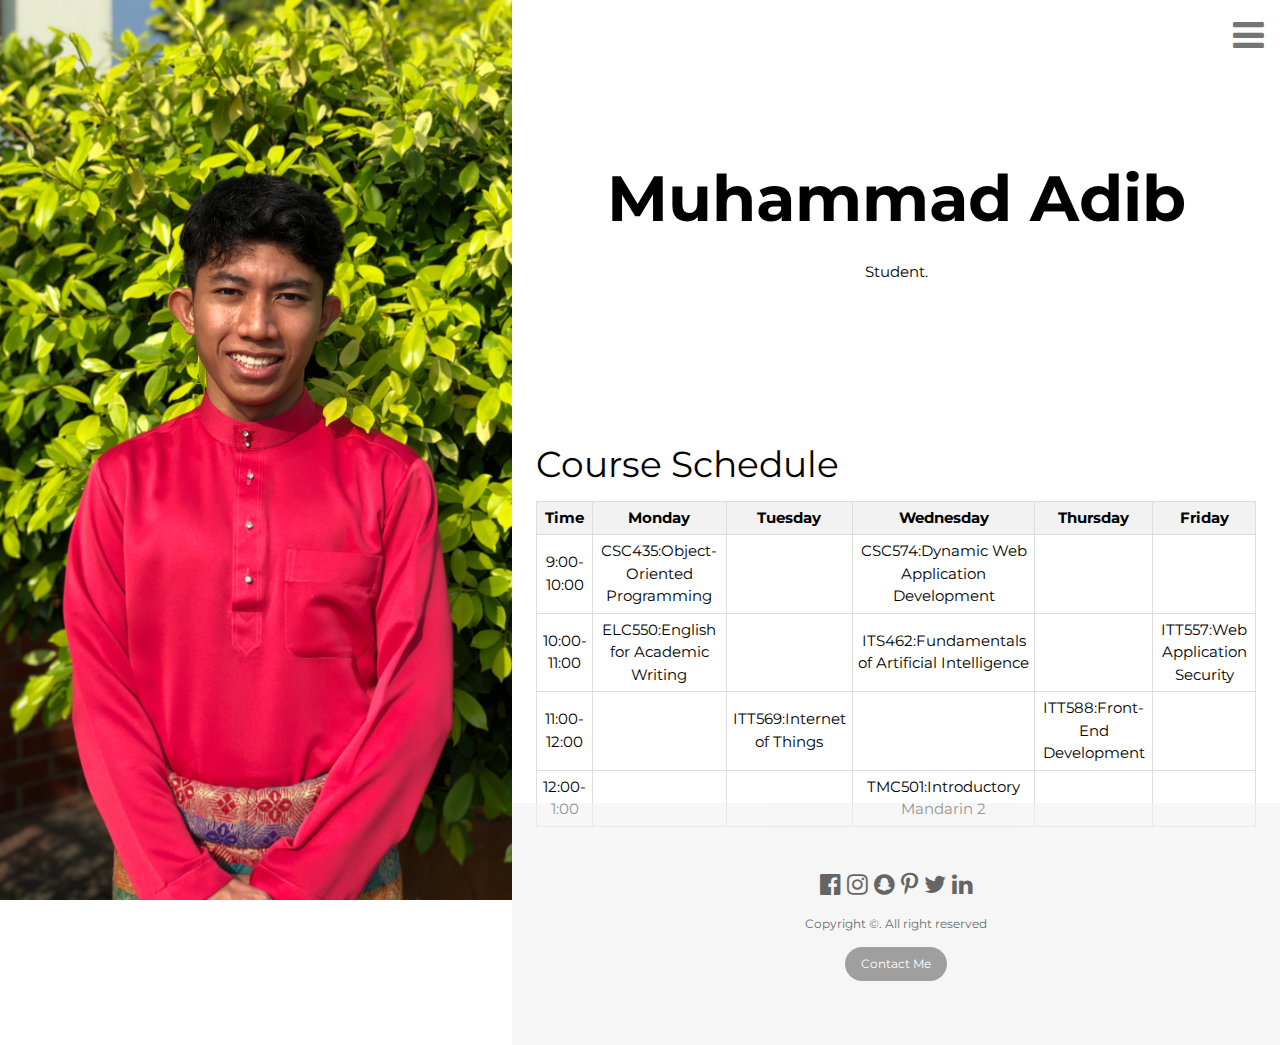
<file: Time Table.html>
<!DOCTYPE html>
<html>
  <head>
    <title>Timetable</title>
    <meta charset="UTF-8">
    <meta name="viewport" content="width=device-width, initial-scale=1">
    <link rel="stylesheet" href="https://www.w3schools.com/w3css/4/w3.css">
    <link rel="stylesheet" href="https://fonts.googleapis.com/css?family=Montserrat">
    <link rel="stylesheet" href="https://cdnjs.cloudflare.com/ajax/libs/font-awesome/4.7.0/css/font-awesome.min.css">
	<link rel="icon" type="image/x-icon" href="Icon.png">
    <style>
    body, h1,h2,h3,h4,h5,h6 {font-family: "Montserrat", sans-serif}
    .w3-row-padding img {margin-bottom: 12px}
    .bgimg {
      background-position: center;
      background-repeat: no-repeat;
      background-size: cover;
      background-image: url("Backround Image.JPG");
      min-height: 100%;
    }
	 table {
        border-collapse: collapse;
        width: 100%;
      }
      
      th, td {
        border: 1px solid #ddd;
        padding: 5px;
        text-align: center;
      }
      
      th {
        background-color: #f2f2f2;
      }
      
      td:hover {
        position: relative;
      }
      
      td:hover::after {
        content: attr(data-tooltip);
        background-color: #333;
        color: #fff;
        padding: 5px;
        position: absolute;
        top: 100%;
        left: 50%;
        transform: translateX(-50%);
        white-space: nowrap;
        z-index: 1;
        font-size: 14px;
      }
    </style>
  </head>
<body>

<!-- Sidebar with image -->
<nav class="w3-sidebar w3-hide-medium w3-hide-small" style="width:40%">
  <div class="bgimg"></div>
</nav>

<!-- Hidden Sidebar (reveals when clicked on menu icon)-->
<nav class="w3-sidebar w3-black w3-animate-right w3-xxlarge" style="display:none;padding-top:150px;right:0;z-index:2" id="mySidebar">
  <a href="javascript:void(0)" onclick="closeNav()" class="w3-button w3-black w3-xxxlarge w3-display-topright" style="padding:0 12px;">
    <i class="fa fa-remove"></i>
  </a>
  <div class="w3-bar-block w3-center">
    <a href="index.html" class="w3-bar-item w3-button w3-text-grey w3-hover-black" onclick="closeNav()">Home</a>
	<a href="sign up.html" class="w3-bar-item w3-button w3-text-grey w3-hover-black" onclick="closeNav()">Sign Up</a>
	<a href="about.html" class="w3-bar-item w3-button w3-text-grey w3-hover-black" onclick="closeNav()">About</a>
	<a href="gallery.html" class="w3-bar-item w3-button w3-text-grey w3-hover-black" onclick="closeNav()">Gallery</a>
	<a href="resume.html" class="w3-bar-item w3-button w3-text-grey w3-hover-black" onclick="closeNav()">Resume</a>
	<a href="time table.html" class="w3-bar-item w3-button w3-text-grey w3-hover-black" onclick="closeNav()">Time Table</a>
    <a href="contact me.html" class="w3-bar-item w3-button w3-text-grey w3-hover-black" onclick="closeNav()">Contact</a>
  </div>
</nav>

<!-- Page Content -->
<div class="w3-main w3-padding-large" style="margin-left:40%">

  <!-- Menu icon to open sidebar -->
  <span class="w3-button w3-top w3-white w3-xxlarge w3-text-grey w3-hover-text-black" style="width:auto;right:0;" onclick="openNav()"><i class="fa fa-bars"></i></span>

  <!-- Header -->
  <header class="w3-container w3-center" style="padding:128px 16px" id="home">
    <h1 class="w3-jumbo"><b>Muhammad Adib</b></h1>
    <p>Student.</p>
    <img src="Backround Image.JPG" class="w3-image w3-hide-large w3-hide-small w3-round" style="display:block;width:60%;margin:auto;">
    <img src="Backround Image.JPG" class="w3-image w3-hide-large w3-hide-medium w3-round" width="1000" height="1333">
  </header>
	<h1>Course Schedule</h1>
    <table>
      <thead>
        <tr>
          <th>Time</th>
          <th>Monday</th>
          <th>Tuesday</th>
          <th>Wednesday</th>
          <th>Thursday</th>
          <th>Friday</th>
        </tr>
      </thead>
      <tbody>
        <tr>
          <td>9:00-10:00</td>
          <td data-tooltip="PROFESOR MADYA DR NURAZZAH BINTI ABD RAHMAN">CSC435:Object-Oriented Programming</td>
          <td></td>
          <td data-tooltip="NUR AINA KHADIJAH BINTI ADNAN">CSC574:Dynamic Web Application Development</td>
          <td></td>
          <td></td>
        </tr>
        <tr>
          <td>10:00-11:00</td>
          <td data-tooltip="SITI FAUZIANA BINTI ZAKARIA">ELC550:English for Academic Writing</td>
          <td></td>
          <td data-tooltip="DR. FARAH AQILAH BINTI BOHANI">ITS462:Fundamentals of Artificial Intelligence</td>
          <td></td>
          <td data-tooltip="TS. DR. MOHSEN BIN MOHAMAD HATA">ITT557:Web Application Security</td>
        </tr>
        <tr>
          <td>11:00-12:00</td>
          <td></td>
          <td data-tooltip="SHAPINA BINTI ABDULLAH">ITT569:Internet of Things</td>
          <td></td>
          <td data-tooltip="KAMARUL ARIFFIN BIN ABDUL BASIT">ITT588:Front-End Development</td>
          <td></td>
        </tr>
        <tr>
          <td>12:00-1:00</td>
          <td></td>
          <td></td>
          <td data-tooltip="LEONA KIU KING CHIEH">TMC501:Introductory Mandarin 2</td>
          <td></td>
          <td></td>
        </tr>
      </tbody>
    </table>
  <!-- Footer. This section contains an ad for W3Schools Spaces. You can leave it to support us. -->
  <footer class="w3-container w3-padding-64 w3-light-grey w3-center w3-opacity w3-xlarge" style="margin:-24px">
    <i class="fa fa-facebook-official w3-hover-opacity"></i>
    <i class="fa fa-instagram w3-hover-opacity"></i>
    <i class="fa fa-snapchat w3-hover-opacity"></i>
    <i class="fa fa-pinterest-p w3-hover-opacity"></i>
    <i class="fa fa-twitter w3-hover-opacity"></i>
    <i class="fa fa-linkedin w3-hover-opacity"></i>
    <p class="w3-small">Copyright ©. All right reserved</p>
    <a class="w3-button w3-round-xxlarge w3-small w3-dark-grey" href="https://www.linkedin.com/in/adibjaafar/" target="_blank">Contact Me</a>  
    <!-- End footer -->
  </footer>
<!-- END PAGE CONTENT -->
</div>

<script>
// Open and close sidebar
function openNav() {
  document.getElementById("mySidebar").style.width = "60%";
  document.getElementById("mySidebar").style.display = "block";
}

function closeNav() {
  document.getElementById("mySidebar").style.display = "none";
}
</script>

</body>
</html>
</file>
<file: Resume.css>
div
{
    border-radius: 5px;
    }
#header
{
    position: absolute;
    z-index: 1;
    height:40px;
    width: 55%;
    background-color: grey;
    margin-bottom: 10px
    }

#name {
    float:left;
	margin-left: 20px;
	padding-bottom: 10px;
	font-size: 16px;
	font-family: Verdana, sans-serif;
	color: #ffffff;
}

#email{
    float:right;
    margin-right: 20px;
	padding-bottom: 10px;
	font-size: 16px;
	font-family: Verdana, sans-serif;
	color: #ffffff;
}

#contact
{
    margin-left:45%;
    padding-bottom: 10px;
	font-size: 16px;
	font-family: Verdana, sans-serif;
	color: #ffffff;
    }

a:hover {
  color: red;
}

.right
{
    float: left;
    margin-top: 50px;
    padding-left:5px;
    /*margin-right: -10px;
    margin-left: 14%;*/
    height: auto;
    width: 99%;
    background-color: lightgrey;
    }

/*.left
{
    float: left;
    margin-top: 50px;
    /*margin-right: -90px;
    height: relative;
    width: 10%;
    background-color: #4160E8;
    }*/
    
#footer
{
    height:40px;
    clear:both;
    position: absolute;
    background-color: lightgrey;
    }
    
h3
{
	
    text-decoration: underline;
    }

#job-responsibilities
{
    padding: 1px;
    }
.job-title
{
    font-weight: bold;
    }
table
{
    border: 1px dashed black;
    }
td
{
    padding: 2px;
    border: 1px solid #E88741;
    }

#course-name
{
    font-weight:bold;
    }

#company-name
{
    height:2px;
    text-decoration:underline;
    }
#job-title
{
    height: 5px;
    }
.job-duration
{
    float:right;
    }
#heading
{
    font-weight:bold;
    }
</file>
<file: Sign Up.css>
@import url(https://fonts.googleapis.com/css?family=Roboto:400,300,500);
*:focus {
  outline: none;
}

body {
  margin: 0;
  padding: 0;
  background: #DDD;
  font-size: 16px;
  color: #222;
  font-family: 'Roboto', sans-serif;
  font-weight: 300;
}

#login-box {
  position: relative;
  margin: 5% auto;
  width: 600px;
  height: 400px;
  background: #FFF;
  border-radius: 2px;
  box-shadow: 0 2px 4px rgba(0, 0, 0, 0.4);
}

.left {
  position: absolute;
  top: 0;
  left: 0;
  box-sizing: border-box;
  padding: 40px;
  width: 300px;
  height: 400px;
}

h1 {
  margin: 0 0 20px 0;
  font-weight: 300;
  font-size: 28px;
}

input[type="text"],
input[type="password"] {
  display: block;
  box-sizing: border-box;
  margin-bottom: 20px;
  padding: 4px;
  width: 220px;
  height: 32px;
  border: none;
  border-bottom: 1px solid #AAA;
  font-family: 'Roboto', sans-serif;
  font-weight: 400;
  font-size: 15px;
  transition: 0.2s ease;
}

input[type="text"]:focus,
input[type="password"]:focus {
  border-bottom: 2px solid #16a085;
  color: #16a085;
  transition: 0.2s ease;
}

input[type="submit"] {
  margin-top: 28px;
  width: 120px;
  height: 32px;
  background: #16a085;
  border: none;
  border-radius: 2px;
  color: #FFF;
  font-family: 'Roboto', sans-serif;
  font-weight: 500;
  text-transform: uppercase;
  transition: 0.1s ease;
  cursor: pointer;
}

input[type="submit"]:hover,
input[type="submit"]:focus {
  opacity: 0.8;
  box-shadow: 0 2px 4px rgba(0, 0, 0, 0.4);
  transition: 0.1s ease;
}

input[type="submit"]:active {
  opacity: 1;
  box-shadow: 0 1px 2px rgba(0, 0, 0, 0.4);
  transition: 0.1s ease;
}

.or {
  position: absolute;
  top: 180px;
  left: 280px;
  width: 40px;
  height: 40px;
  background: #DDD;
  border-radius: 50%;
  box-shadow: 0 2px 4px rgba(0, 0, 0, 0.4);
  line-height: 40px;
  text-align: center;
}

.right {
  position: absolute;
  top: 0;
  right: 0;
  box-sizing: border-box;
  padding: 40px;
  width: 300px;
  height: 400px;
  background: url('https://goo.gl/YbktSj');
  background-size: cover;
  background-position: center;
  border-radius: 0 2px 2px 0;
}

.right .loginwith {
  display: block;
  margin-bottom: 40px;
  font-size: 28px;
  color: #FFF;
  text-align: center;
}

button.social-signin {
  margin-bottom: 20px;
  width: 220px;
  height: 36px;
  border: none;
  border-radius: 2px;
  color: #FFF;
  font-family: 'Roboto', sans-serif;
  font-weight: 500;
  transition: 0.2s ease;
  cursor: pointer;
}

button.social-signin:hover,
button.social-signin:focus {
  box-shadow: 0 2px 4px rgba(0, 0, 0, 0.4);
  transition: 0.2s ease;
}

button.social-signin:active {
  box-shadow: 0 1px 2px rgba(0, 0, 0, 0.4);
  transition: 0.2s ease;
}

button.social-signin.facebook {
  background: #32508E;
}

button.social-signin.twitter {
  background: #55ACEE;
}

button.social-signin.google {
  background: #DD4B39;
}
</file>
